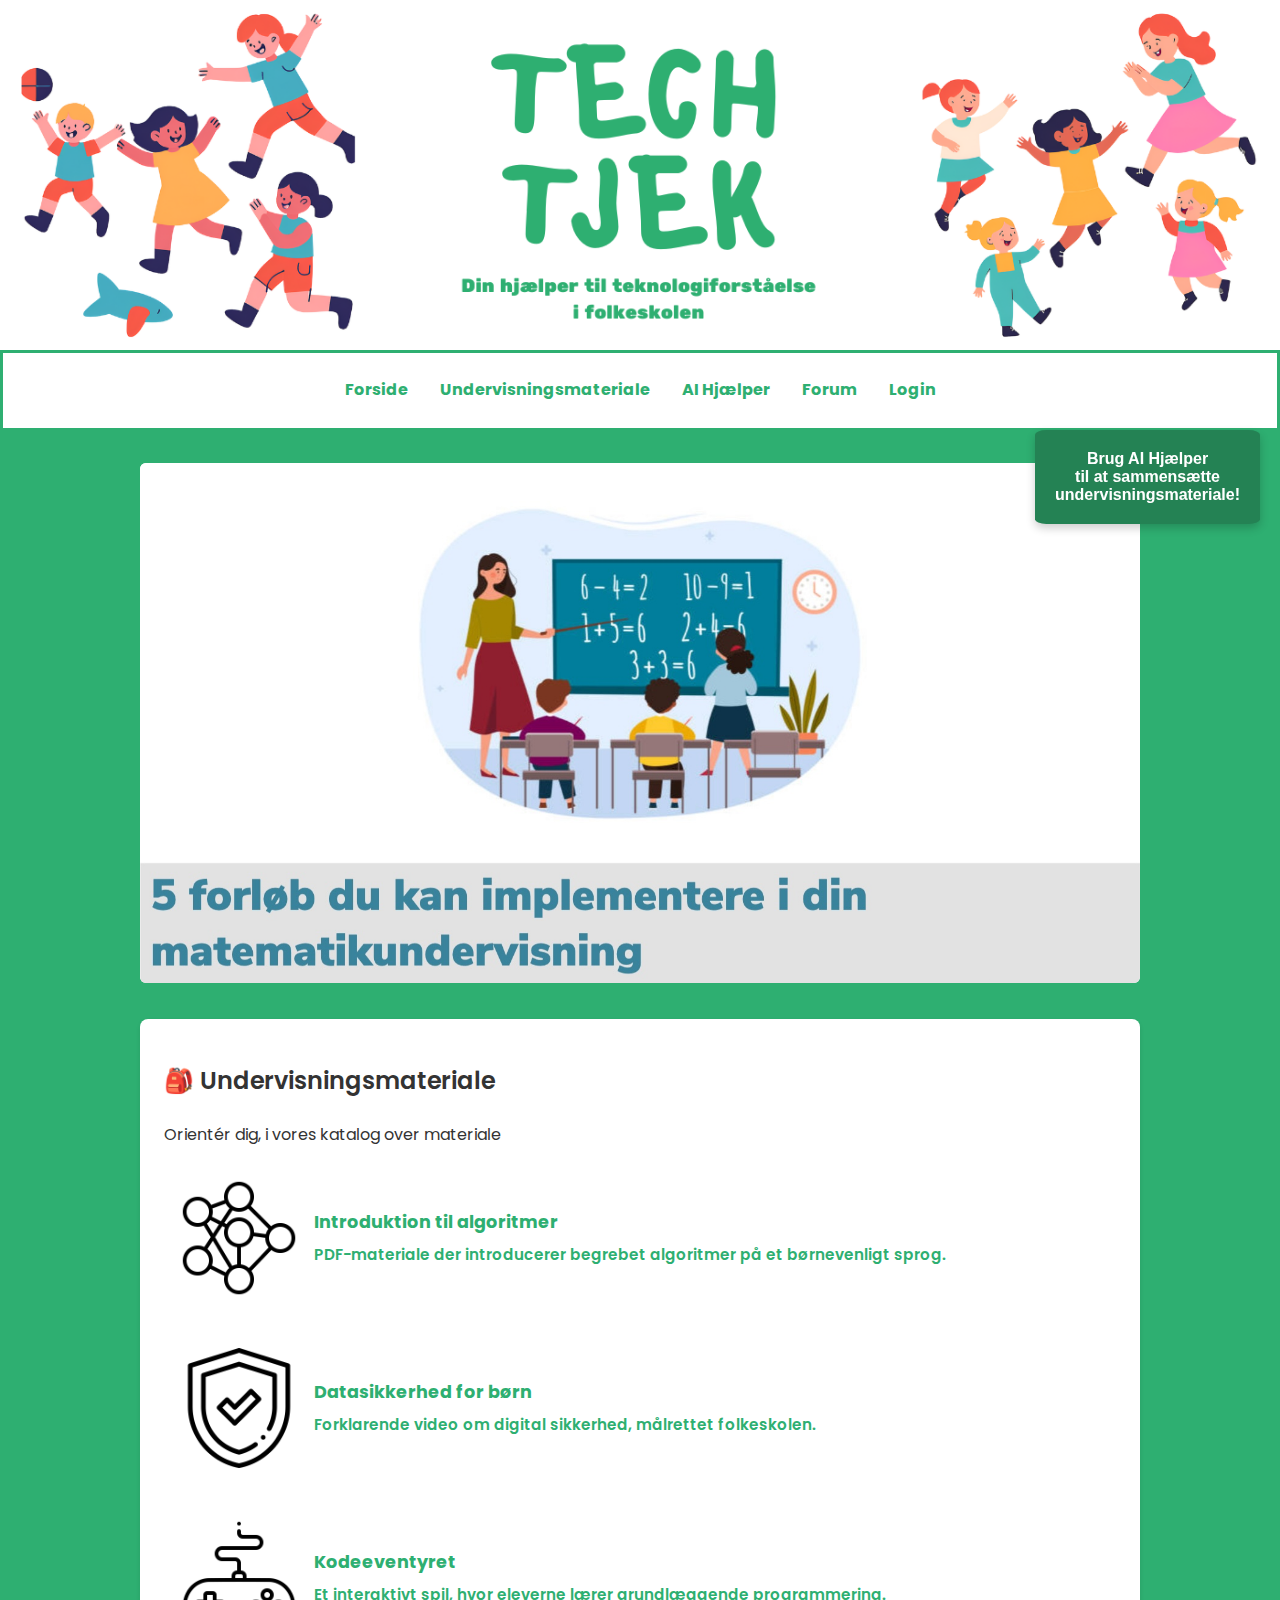
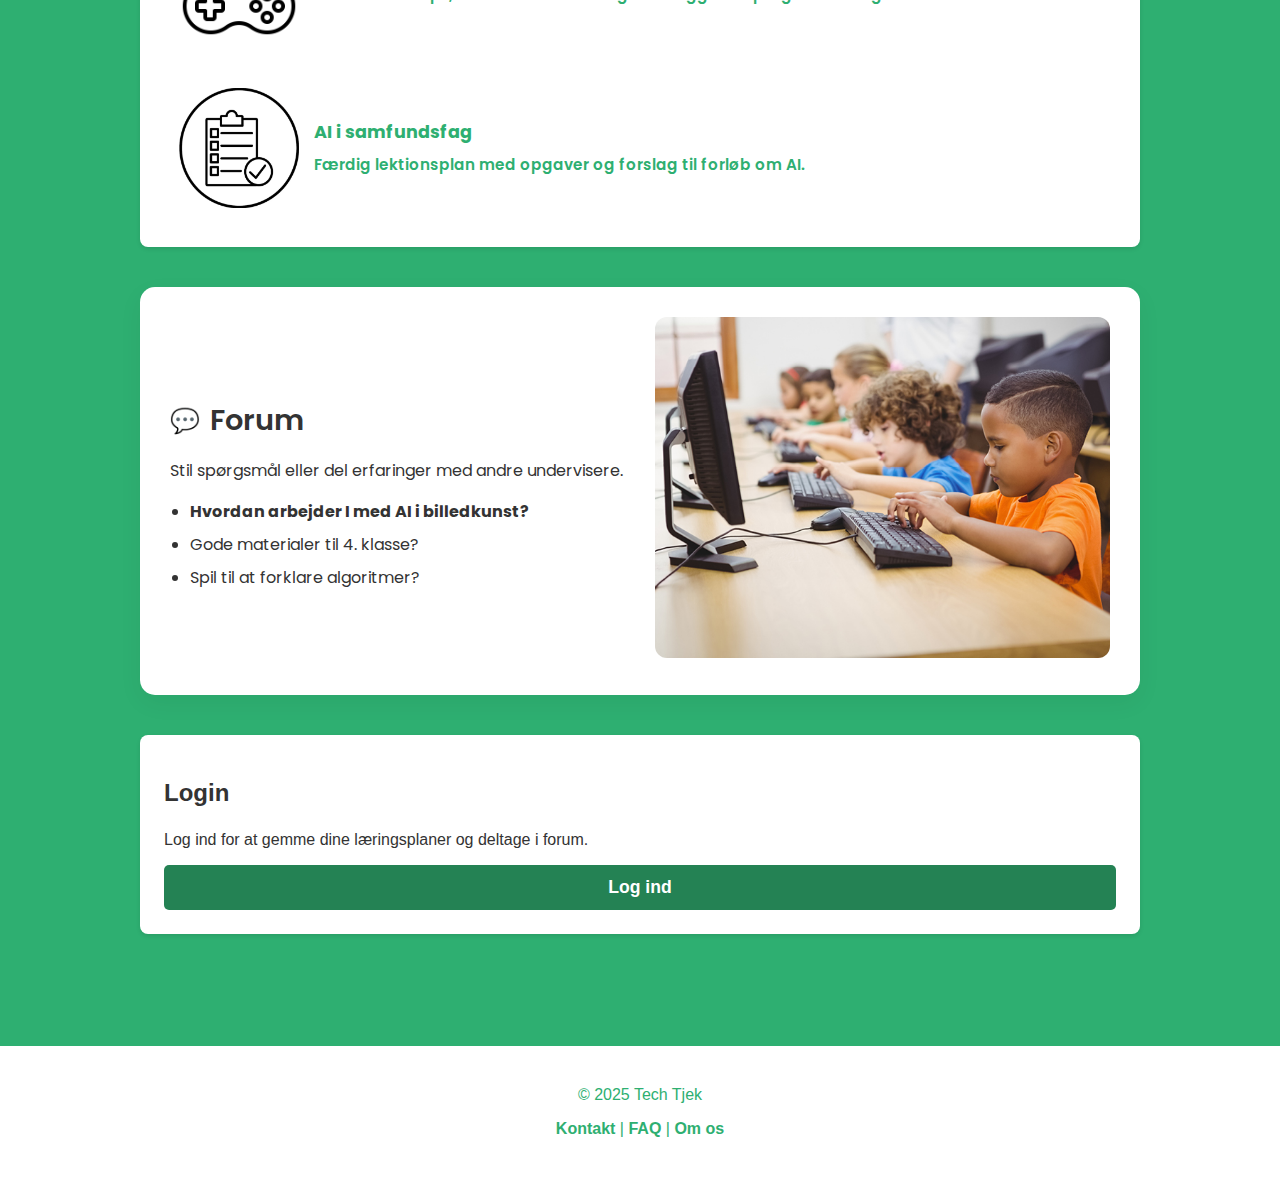
<file: DIGIDESIGN/index.html>
<!DOCTYPE html>
<html lang="da">
<head>
  <meta charset="UTF-8" />
  <meta name="viewport" content="width=device-width, initial-scale=1.0" />
  <title>Tech Tjek - Teknologiforståelse i Folkeskolen</title>
  <link rel="stylesheet" href="style.css">

 <!-- AOS stylesheet -->
<link href="https://cdn.jsdelivr.net/npm/aos@2.3.4/dist/aos.css" rel="stylesheet" />
<link href="https://fonts.googleapis.com/css2?family=Poppins:wght@400;600&display=swap" rel="stylesheet">


</head>
<body>
  <header>
    <h1>Tech Tjek</h1>
    <p>Din hjælper til teknologiforståelse i folkeskolen</p>
  </header>
  <nav>
     <a href="index.html">Forside</a>
    <a href="Materiale.html">Undervisningsmateriale</a>
    <a href="AiHjaelper.html">AI Hjælper</a>
    <a href="Forum.html">Forum</a>
    <a href="login.html">Login</a>
   

  </nav>
  <main>
    <div class="slider-container">
      <div class="slider-wrapper" id="slider-wrapper">
        <div class="slide active">
          <a href="Forum.html" target="_blank"></a>
          <img src="billeder/Bazaart2.jpeg" alt="Billede 1">
        </a>
        </div>
        <div class="slide">
          <a href="Forum.html" target="_blank">
          <img src="billeder/Bazaart.jpeg" alt="Billede 2">
          </a>
        </div>
        <div class="slide">
          <img src="billeder/Bazaart3.jpeg" alt="Billede 3">
        </div>
      </div>
      <!-- Navigation prikker -->
      <div class="slider-dots" id="slider-dots"></div>
    </div>
    
<!-- Fly-in Animation Box -->
<div class="clickable-flyin fly-in" onclick="window.location.href='AiHjaelper.html'">
  Brug AI Hjælper 
  <br>til at sammensætte
  <br> undervisningsmateriale!
</div>

<!-- Fly-in Animation Script -->
<style>
  /* CSS for the fly-in animation */
  .fly-in {
      animation: flyIn 1s ease-out forwards;
  }

  @keyframes flyIn {
      from {
          transform: translateX(100%); /* Start udenfor skærmen til højre */
          opacity: 0;
      }
      to {
          transform: translateX(0); /* Stop ved højre side af skærmen */
          opacity: 1;
      }
  }

  /* Styling for the clickable box */
  .clickable-flyin {
      position: fixed; /* Fixet på siden, så den bliver i højre side */right: 20px; /* Placering til højre */
      padding: 20px;
      background-color: #248254;
      color: rgb(255, 255, 255);
      border-radius: 5%; /* Rund boks */
      font-weight: bold;
      cursor: pointer;
      top: 430px;
      text-align: center;
      box-shadow: 0 4px 10px rgba(0, 0, 0, 0.2); /* Let skygge */
    ;
  }
  .clickable-flyin:hover {
      background-color: rgb(112, 224, 140);
      cursor: pointer;
      box-shadow: 0 4px 10px rgba(0, 0, 0, 0.2);

  }
</style>
<br>
<br>
</style>
<section class="material-section">
  <h2>🎒 Undervisningsmateriale</h2>
  <p>Orientér dig, i vores katalog over materiale</p>

  <div class="material-grid">

    <button class="material-card">
      <img src="billeder/AL.png" alt="Algoritmer illustration">
      <div class="material-info">
        <h3>Introduktion til algoritmer</h3>
        <p>PDF-materiale der introducerer begrebet algoritmer på et børnevenligt sprog.</p>
      </div>
    </button>

    <button class="material-card">
      <img src="billeder/SH.png" alt="Datasikkerhed illustration">
      <div class="material-info">
        <h3>Datasikkerhed for børn</h3>
        <p>Forklarende video om digital sikkerhed, målrettet folkeskolen.</p>
      </div>
    </button>

    <button class="material-card">
      <img src="billeder/JS.png" alt="Spil illustration">
      <div class="material-info">
        <h3>Kodeeventyret</h3>
        <p>Et interaktivt spil, hvor eleverne lærer grundlæggende programmering.</p>
      </div>
    </button>

    <button class="material-card">
      <img src="billeder/LP.png" alt="Lektionsplan illustration">
      <div class="material-info">
        <h3>AI i samfundsfag</h3>
        <p>Færdig lektionsplan med opgaver og forslag til forløb om AI.</p>
      </div>
    </button>

  </div>
</section>


   

<section class="forum-section">
  <div class="forum-content">
    <div class="forum-text">
      <h2>Forum</h2>
      <p>Stil spørgsmål eller del erfaringer med andre undervisere.</p>
      <ul>
        <li><strong>Hvordan arbejder I med AI i billedkunst?</strong></li>
        <li>Gode materialer til 4. klasse?</li>
        <li>Spil til at forklare algoritmer?</li>
      </ul>
    </div>
    <div class="forum-image">
      <img src="billeder/Nforside.jpg" alt="Børn arbejder på computer">
    </div>
  </div>
</section>



    <section id="login">
      <h2>Login</h2>
      <p>Log ind for at gemme dine læringsplaner og deltage i forum.</p>
      <a href="Login.html"><button class="button">Log ind</button></a>
    </section>
  </main>

  <footer>
    <p>&copy; 2025 Tech Tjek</p>
    <p>
      <a href="Kontakt.html">Kontakt</a> |
      <a href="Faq.html">FAQ</a> |
      <a href="OmOs.html">Om os</a>
    </p>
  </footer>
  <!-- AOS script -->
<script src="https://cdn.jsdelivr.net/npm/aos@2.3.4/dist/aos.js"></script>
<script>
  AOS.init();
</script>
<script>
  let slideIndex = 0;
const slides = document.querySelectorAll(".slide");
const dotsContainer = document.getElementById("slider-dots");

// Opret prikker
slides.forEach((_, i) => {
  const dot = document.createElement("button");
  dot.addEventListener("click", () => showSlide(i));
  dotsContainer.appendChild(dot);
});

const dots = dotsContainer.querySelectorAll("button");

function showSlide(index) {
  slideIndex = index;

  slides.forEach((slide, i) => {
    slide.classList.toggle("active", i === index);
  });

  dots.forEach((dot, i) => {
    dot.classList.toggle("active", i === index);
  });
}

// Automatisk skift
function autoSlide() {
  slideIndex = (slideIndex + 1) % slides.length;
  showSlide(slideIndex);
}

showSlide(slideIndex);
setInterval(autoSlide, 5000); // Skift hvert 5. sekund

  </script>
 
  
</body>
</html>
</file>
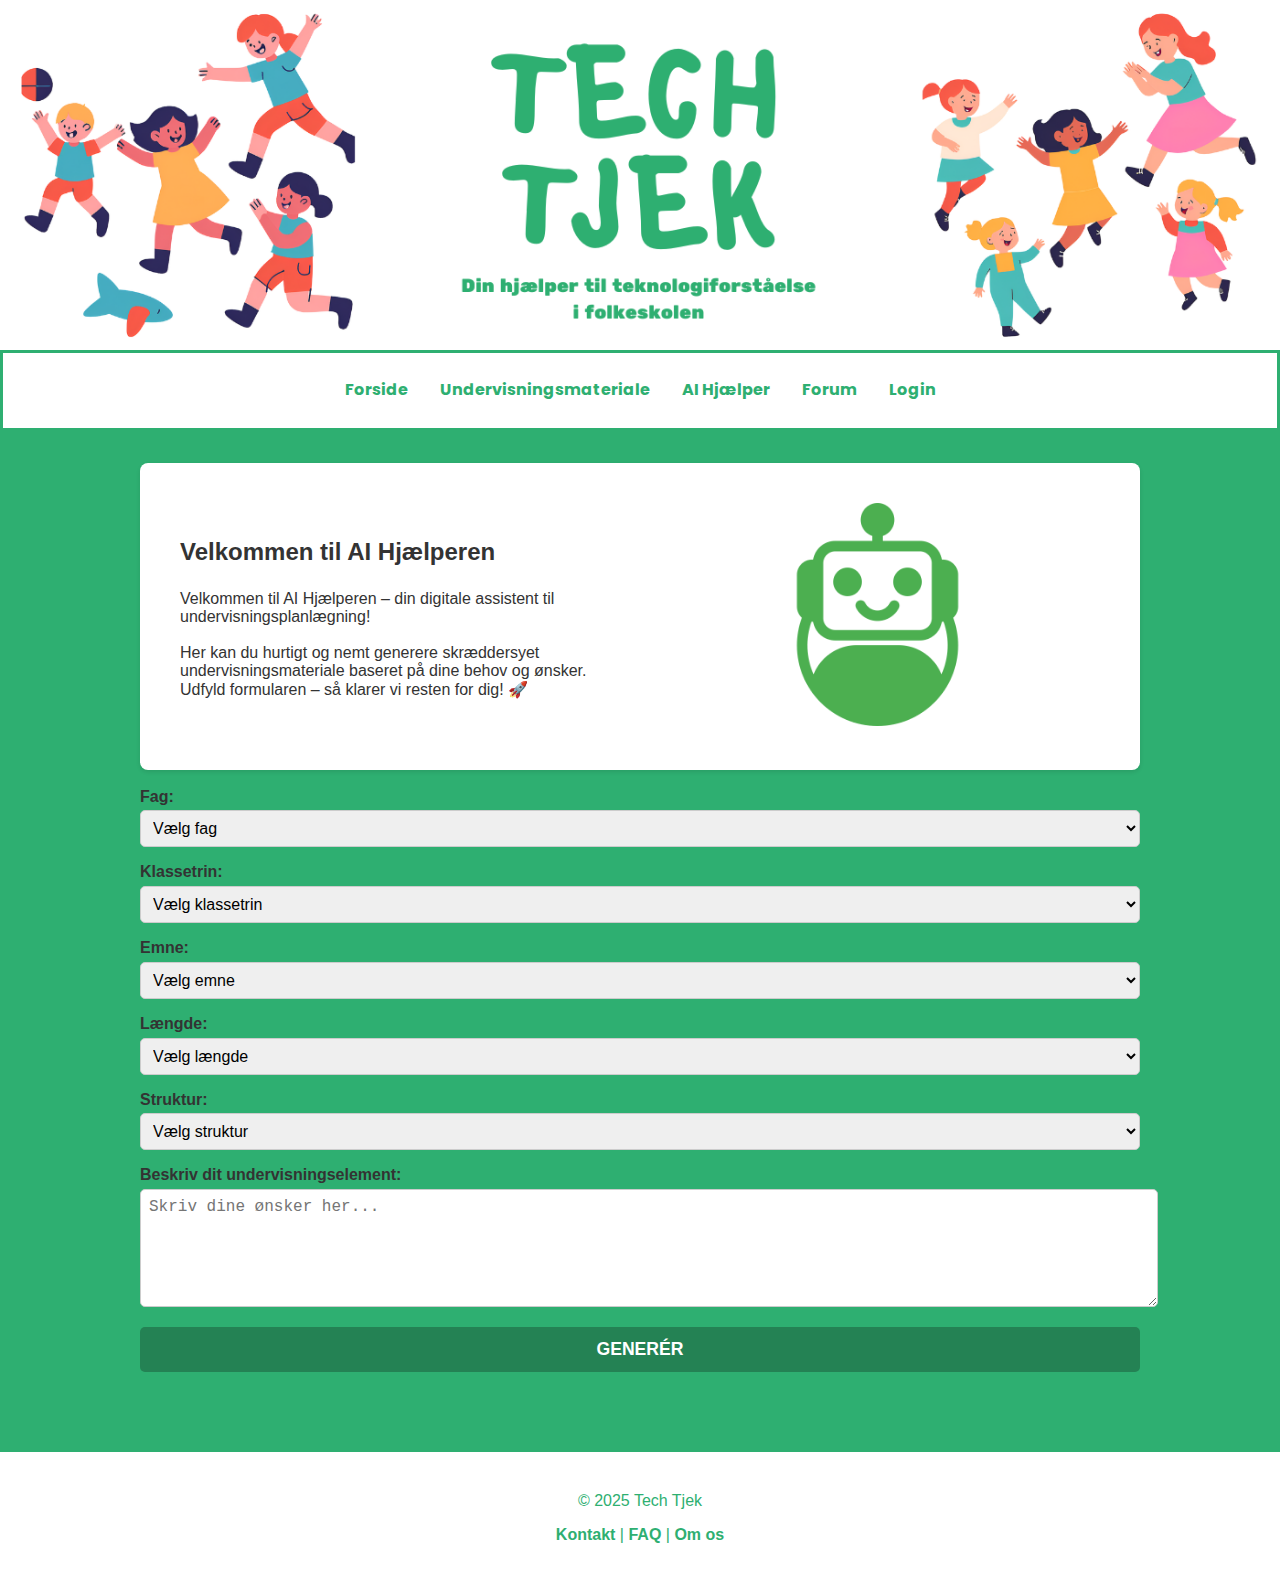
<file: DIGIDESIGN/AiHjaelper.html>
<!DOCTYPE html>
<html lang="da">
<head>
  <meta charset="UTF-8">
  <meta name="viewport" content="width=device-width, initial-scale=1.0">
  <title>AI-Hjælper – Tech-Tjek</title>
  <link rel="stylesheet" href="style.css">
  <style>
    /* Styling for the confirmation pop-up */
    .confirmation-popup {
        display: none; /* Hidden by default */
        position: fixed;
        top: 0;
        left: 0;
        width: 100%;
        height: 100%;
        background-color: rgba(0, 0, 0, 0.5); /* Semi-transparent background */
        justify-content: center;
        align-items: center;
        z-index: 9999;
    }

    .popup-content {
        background-color: white;
        padding: 2rem;
        border-radius: 10px;
        text-align: center;
        max-width: 400px;
        width: 90%;
        box-shadow: 0 4px 8px rgba(0, 0, 0, 0.2);
    }

    .popup-content h2 {
        font-size: 1.5rem;
        color: #333;
    }

    .popup-content p {
        font-size: 1rem;
        color: #666;
    }

    .popup-content button {
        background-color: #509d2a;
        color: white;
        padding: 1rem 2rem;
        border: none;
        border-radius: 8px;
        cursor: pointer;
        font-size: 1rem;
        margin-top: 1rem;
    }

    .popup-content button:hover {
        background-color: #407a1f;
    }
</style>
  
</head>
<body>

<header>
  <h1>Tech Tjek</h1>
  <p>Din hjælper til teknologiforståelse i folkeskolen</p>
</header>
<nav>
  <a href="index.html">Forside</a>
 <a href="Materiale.html">Undervisningsmateriale</a>
 <a href="AiHjaelper.html">AI Hjælper</a>
 <a href="Forum.html">Forum</a>
 <a href="login.html">Login</a>


</nav> 
<main>

</section>

  <section class="helper-section">
    <div class="helper-text">
      <h2>Velkommen til AI Hjælperen</h2>
      <p>
        Velkommen til AI Hjælperen – din digitale assistent til undervisningsplanlægning! <br><br>
Her kan du hurtigt og nemt generere skræddersyet undervisningsmateriale baseret på dine behov og ønsker. Udfyld formularen – så klarer vi resten for dig! 🚀
      </p>
      
    </div>
  
    <div class="helper-img">
      <img src="billeder/Robo.png" alt="AI hjælper illustration" />
    </div>
  </section>
  <br>
  <div class="form-container">
    <form id="generate-form">
        <div class="form-group">
            <label for="fag">Fag:</label>
            <select id="fag" required>
                <option value="">Vælg fag</option>
                <option>Dansk</option>
                <option>Matematik</option>
                <option>Samfundsfag</option>
                <option>Billedkunst</option>
                <option>Engelsk</option>
                <option>Biologi</option>
                <option>Historie</option>
            </select>
        </div>
        <div class="form-group">
            <label for="klassetrin">Klassetrin:</label>
            <select id="klassetrin" required>
                <option value="">Vælg klassetrin</option>
                <option>4. klasse</option>
                <option>5. klasse</option>
                <option>6. klasse</option>
                <option>7. klasse</option>
                <option>8. klasse</option>
                <option>9. klasse</option>
            </select>
        </div>
        <div class="form-group">
            <label for="emne">Emne:</label>
            <select id="emne" required>
                <option value="">Vælg emne</option>
                <option>Sociale medier</option>
                <option>Netværk</option>
                <option>AI og etik</option>
                <option>Big Data</option>
                <option>Cyberkriminalitet</option>
                <option>Filterbobler og ekkokamre</option>
            </select>
        </div>
        <div class="form-group">
            <label for="laengde">Længde:</label>
            <select id="laengde" required>
                <option value="">Vælg længde</option>
                <option>1 uge</option>
                <option>2 uger</option>
                <option>3 uger</option>
                <option>4 uger</option>
            </select>
        </div>
        <div class="form-group">
            <label for="struktur">Struktur:</label>
            <select id="struktur" required>
                <option value="">Vælg struktur</option>
                <option>Projektforløb</option>
                <option>Workshop</option>
                <option>Temadag</option>
            </select>
        </div>
        <div class="form-group">
            <label for="beskrivelse">Beskriv dit undervisningselement:</label>
            <textarea id="beskrivelse" placeholder="Skriv dine ønsker her..." required></textarea>
        </div>
        <button type="button" class="button" onclick="showConfirmation()">GENERÉR</button>
    </form>
</div>

<!-- Pop-up confirmation message -->
<div id="confirmation-popup" class="confirmation-popup">
    <div class="popup-content">
        <h2>Bekræftelse</h2>
        <p>Materialet er blevet sendt til den e-mail, der er tilknyttet din konto.</p>
        <button onclick="closePopup()">OK</button>
    </div>
</div>

<script>
  // Function to show the confirmation popup
  function showConfirmation() {
      document.getElementById('confirmation-popup').style.display = 'flex';
  }

  // Function to close the confirmation popup
  function closePopup() {
      document.getElementById('confirmation-popup').style.display = 'none';
  }
</script>
  </div>
</main>

<footer>
  <p>&copy; 2025 Tech Tjek</p>
  <p>
    <a href="/Kontakt.html">Kontakt</a> |
    <a href="/Faq.html">FAQ</a> |
    <a href="/OmOs.html">Om os</a>
  </p>
</footer>

</body>
</html>
</file>
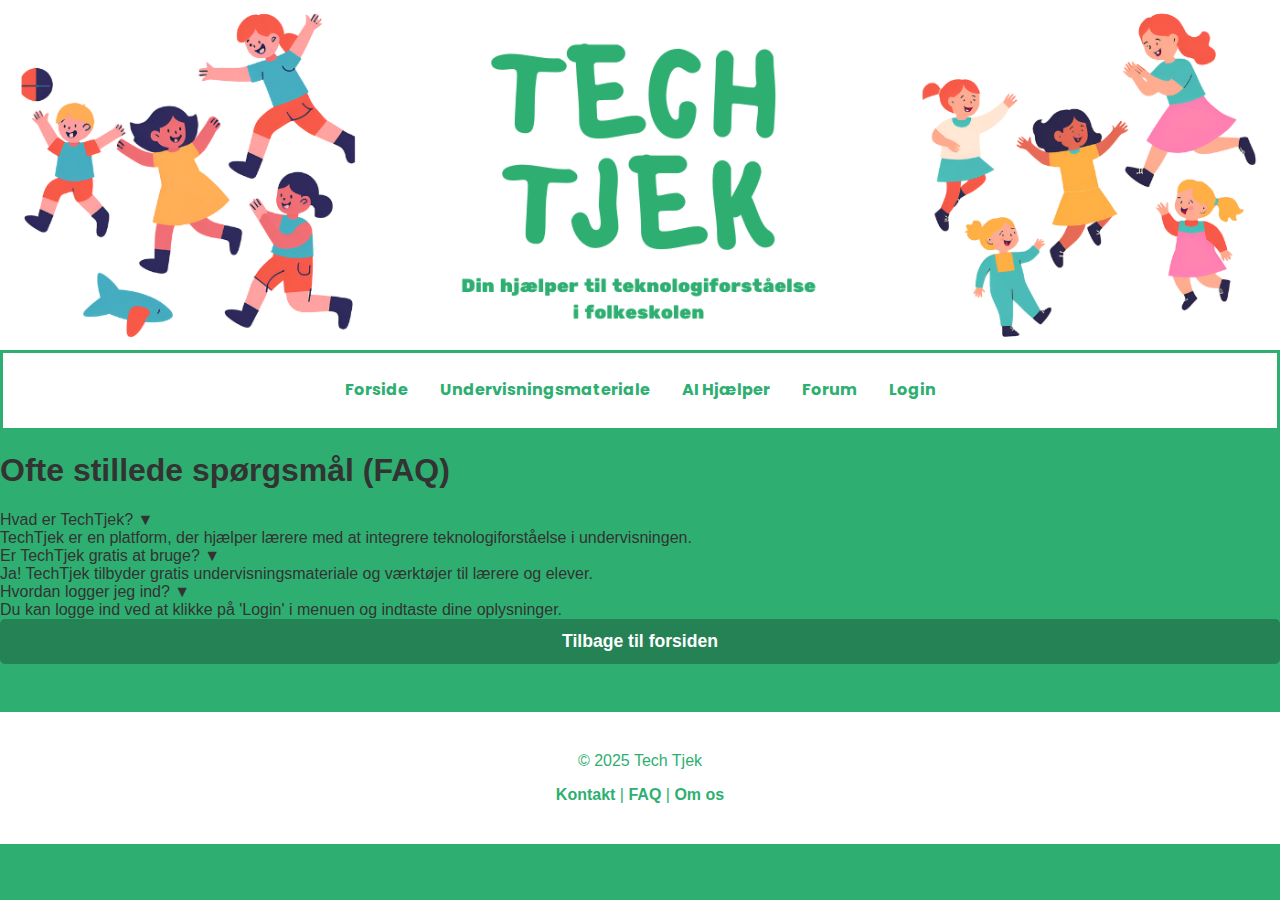
<file: DIGIDESIGN/Faq.html>
<!DOCTYPE html>
<html lang="da">
<head>
  <meta charset="UTF-8" />
  <meta name="viewport" content="width=device-width, initial-scale=1.0" />
  <title>FAQ - Tech Tjek</title>
  <link rel="stylesheet" href="style.css">
  
</head>
<header>
    <h1>Tech Tjek</h1>
    <p>Din hjælper til teknologiforståelse i folkeskolen</p>
  </header>
<nav>
    <a href="index.html">Forside</a>
   <a href="Materiale.html">Undervisningsmateriale</a>
   <a href="AiHjaelper.html">AI Hjælper</a>
   <a href="Forum.html">Forum</a>
   <a href="Login.html">Login</a>
  

 </nav>
<body>
  <div class="faq-container">
    <h1>Ofte stillede spørgsmål (FAQ)</h1>
    
    <div class="faq-item">
      <div class="faq-question" onclick="toggleAnswer(this)">Hvad er TechTjek? &#x25BC;</div>
      <div class="faq-answer">TechTjek er en platform, der hjælper lærere med at integrere teknologiforståelse i undervisningen.</div>
    </div>

    <div class="faq-item">
      <div class="faq-question" onclick="toggleAnswer(this)">Er TechTjek gratis at bruge? &#x25BC;</div>
      <div class="faq-answer">Ja! TechTjek tilbyder gratis undervisningsmateriale og værktøjer til lærere og elever.</div>
    </div>

    <div class="faq-item">
      <div class="faq-question" onclick="toggleAnswer(this)">Hvordan logger jeg ind? &#x25BC;</div>
      <div class="faq-answer">Du kan logge ind ved at klikke på 'Login' i menuen og indtaste dine oplysninger.</div>
    </div>
    
    <button class="button" onclick="window.location.href='index.html'">Tilbage til forsiden</button>
  </div>

  <script>
    function toggleAnswer(element) {
      const answer = element.nextElementSibling;
      const isVisible = answer.style.display === "block";
      document.querySelectorAll(".faq-answer").forEach(a => a.style.display = "none");
      document.querySelectorAll(".faq-question").forEach(q => q.innerHTML = q.innerHTML.replace("▲", "▼"));
      
      if (!isVisible) {
        answer.style.display = "block";
        element.innerHTML = element.innerHTML.replace("▼", "▲");
      }
    }
  </script>
</body>
<footer>
    <p>&copy; 2025 Tech Tjek</p>
    <p>
      <a href="Kontakt.html">Kontakt</a> |
      <a href="Faq.html">FAQ</a> |
      <a href="OmOs.html">Om os</a>
    </p>
  </footer>
</html>
</file>
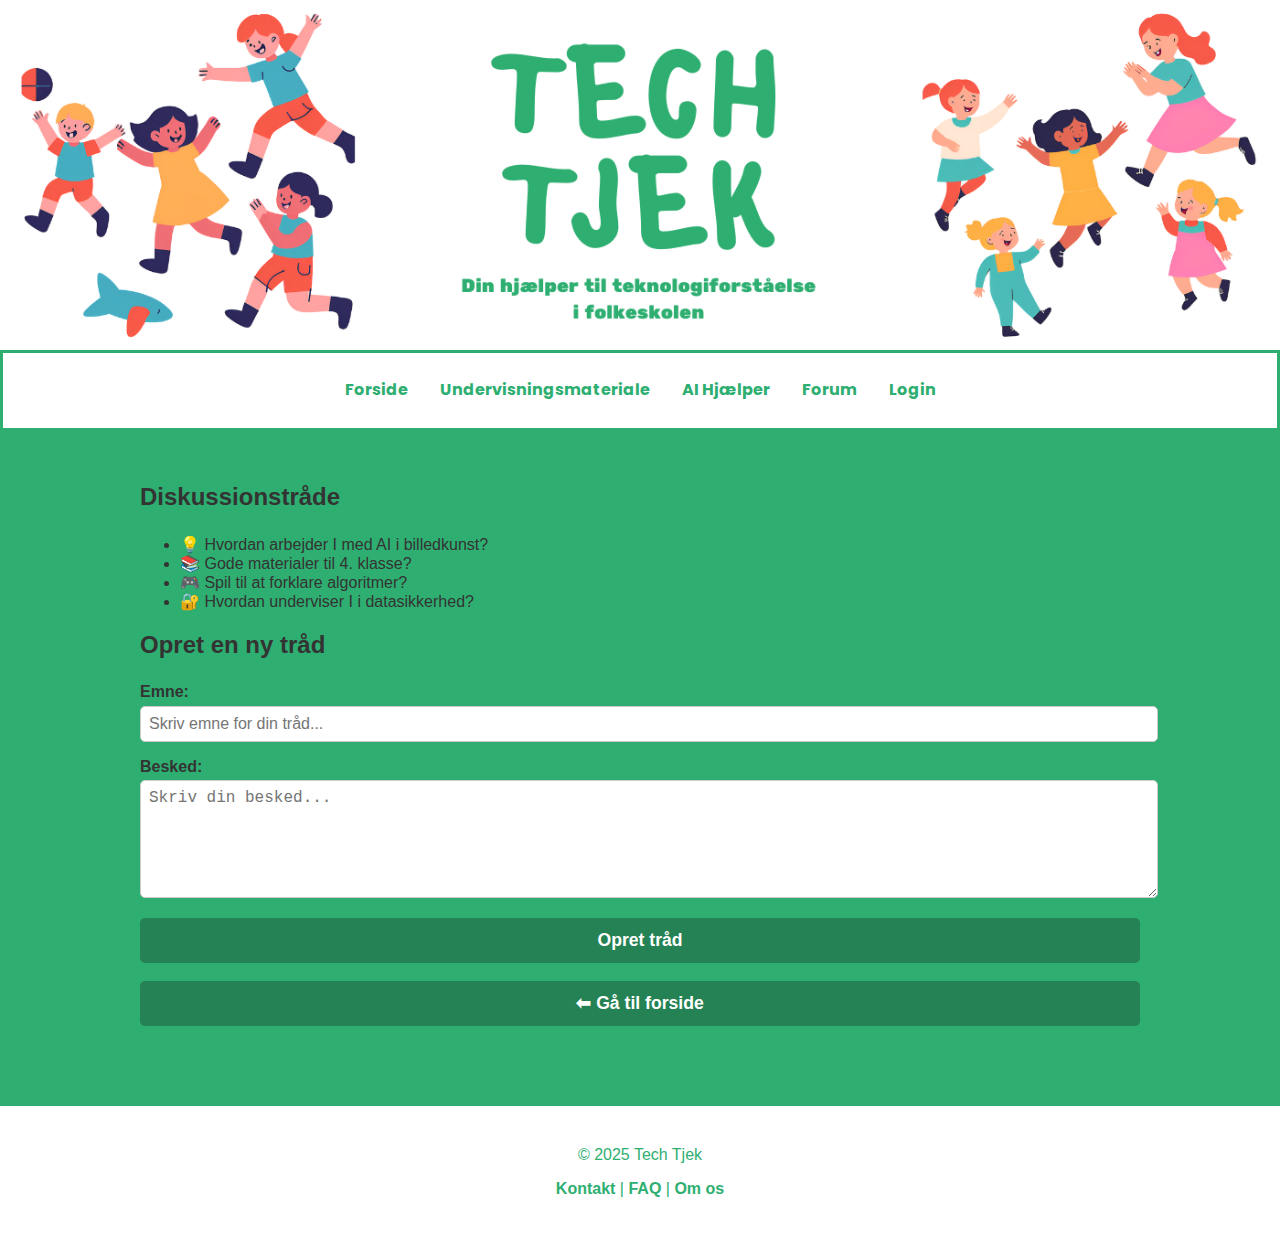
<file: DIGIDESIGN/Forum.html>
<!DOCTYPE html>
<html lang="da">
<head>
  <meta charset="UTF-8" />
  <meta name="viewport" content="width=device-width, initial-scale=1.0"/>
  <title>Forum - Tech Tjek</title>
  <link rel="stylesheet" href="style.css">
    
</head>
<body>

  <header>
    <h1>Tech Tjek Forum</h1>
    <p>Del erfaringer og stil spørgsmål</p>
  </header>

  <nav>
    <a href="index.html">Forside</a>
   <a href="Materiale.html">Undervisningsmateriale</a>
   <a href="AiHjaelper.html">AI Hjælper</a>
   <a href="Forum.html">Forum</a>
   <a href="login.html">Login</a>
  

 </nav>
  <main>
    <h2>Diskussionstråde</h2>
    <ul class="thread-list">
      <li>💡 Hvordan arbejder I med AI i billedkunst?</li>
      <li>📚 Gode materialer til 4. klasse?</li>
      <li>🎮 Spil til at forklare algoritmer?</li>
      <li>🔐 Hvordan underviser I i datasikkerhed?</li>
    </ul>

    <h2>Opret en ny tråd</h2>
    <form id="forum-form">
      <div class="form-group">
        <label for="thread-title">Emne:</label>
        <input type="text" id="thread-title" placeholder="Skriv emne for din tråd..." required />
      </div>
      <div class="form-group">
        <label for="thread-content">Besked:</label>
        <textarea id="thread-content" rows="4" placeholder="Skriv din besked..." required></textarea>
      </div>
      <button type="submit" class="button">Opret tråd</button>
    </form>
    <br>
    <button class="button back-button" onclick="goBack()">⬅ Gå til forside</button>
  </main>

  <script>
    function goBack() {
      window.location.href = "index.html"; // Sender brugeren tilbage til hovedsiden
    }

    document.getElementById("forum-form").addEventListener("submit", function(event) {
      event.preventDefault();
      const title = document.getElementById("thread-title").value;
      const content = document.getElementById("thread-content").value;

      if (title && content) {
        alert("Din tråd er oprettet: " + title);
        document.getElementById("thread-title").value = "";
        document.getElementById("thread-content").value = "";
      }
    });
  </script>

</body>
<footer>
    <p>&copy; 2025 Tech Tjek</p>
    <p>
      <a href="Kontakt.html">Kontakt</a> |
      <a href="Faq.html">FAQ</a> |
      <a href="OmOs.html">Om os</a>
    </p>
  </footer>
</html>
</file>
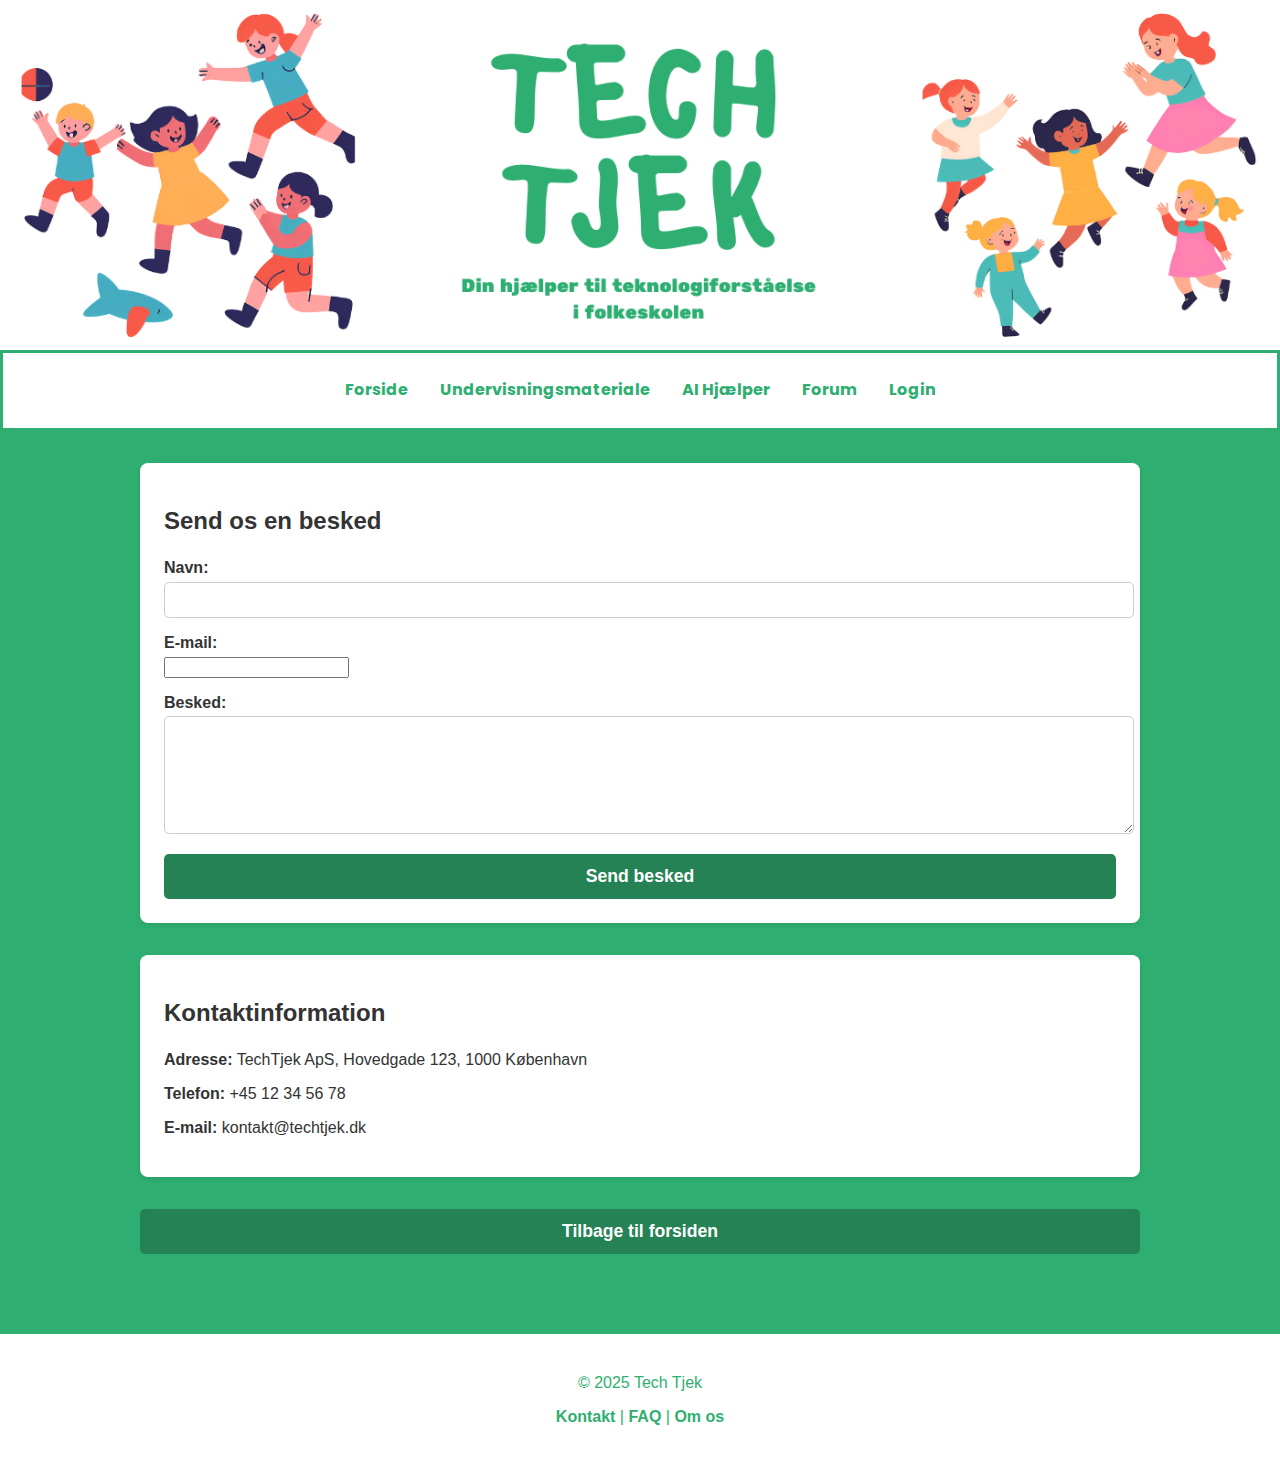
<file: DIGIDESIGN/Kontakt.html>
<!DOCTYPE html>
<html lang="da">
<head>
  <meta charset="UTF-8" />
  <meta name="viewport" content="width=device-width, initial-scale=1.0" />
  <title>Kontakt - Tech Tjek</title>
  <link rel="stylesheet" href="style.css">

</head>
<body>
  <header>
    <h1>Kontakt os</h1>
  </header>

  <nav>
    <a href="index.html">Forside</a>
   <a href="Materiale.html">Undervisningsmateriale</a>
   <a href="AiHjaelper.html">AI Hjælper</a>
   <a href="Forum.html">Forum</a>
   <a href="login.html">Login</a>
  

 </nav> 

  <main>
    <section>
      <h2>Send os en besked</h2>
      <form>
        <div class="form-group">
          <label for="name">Navn:</label>
          <input type="text" id="name" required />
        </div>
        <div class="form-group">
          <label for="email">E-mail:</label>
          <input type="email" id="email" required />
        </div>
        <div class="form-group">
          <label for="message">Besked:</label>
          <textarea id="message" required></textarea>
        </div>
        <button type="submit" class="button">Send besked</button>
      </form>
    </section>

    <section>
      <h2>Kontaktinformation</h2>
      <p><strong>Adresse:</strong> TechTjek ApS, Hovedgade 123, 1000 København</p>
      <p><strong>Telefon:</strong> +45 12 34 56 78</p>
      <p><strong>E-mail:</strong> kontakt@techtjek.dk</p>
    </section>

    <button class="button" onclick="window.location.href='DigiDes.html'">Tilbage til forsiden</button>
  </main>

</body>
<footer>
  <p>&copy; 2025 Tech Tjek</p>
  <p>
    <a href="Kontakt.html">Kontakt</a> |
    <a href="Faq.html">FAQ</a> |
    <a href="OmOs.html">Om os</a>
  </p>
</footer>
</html>
</file>
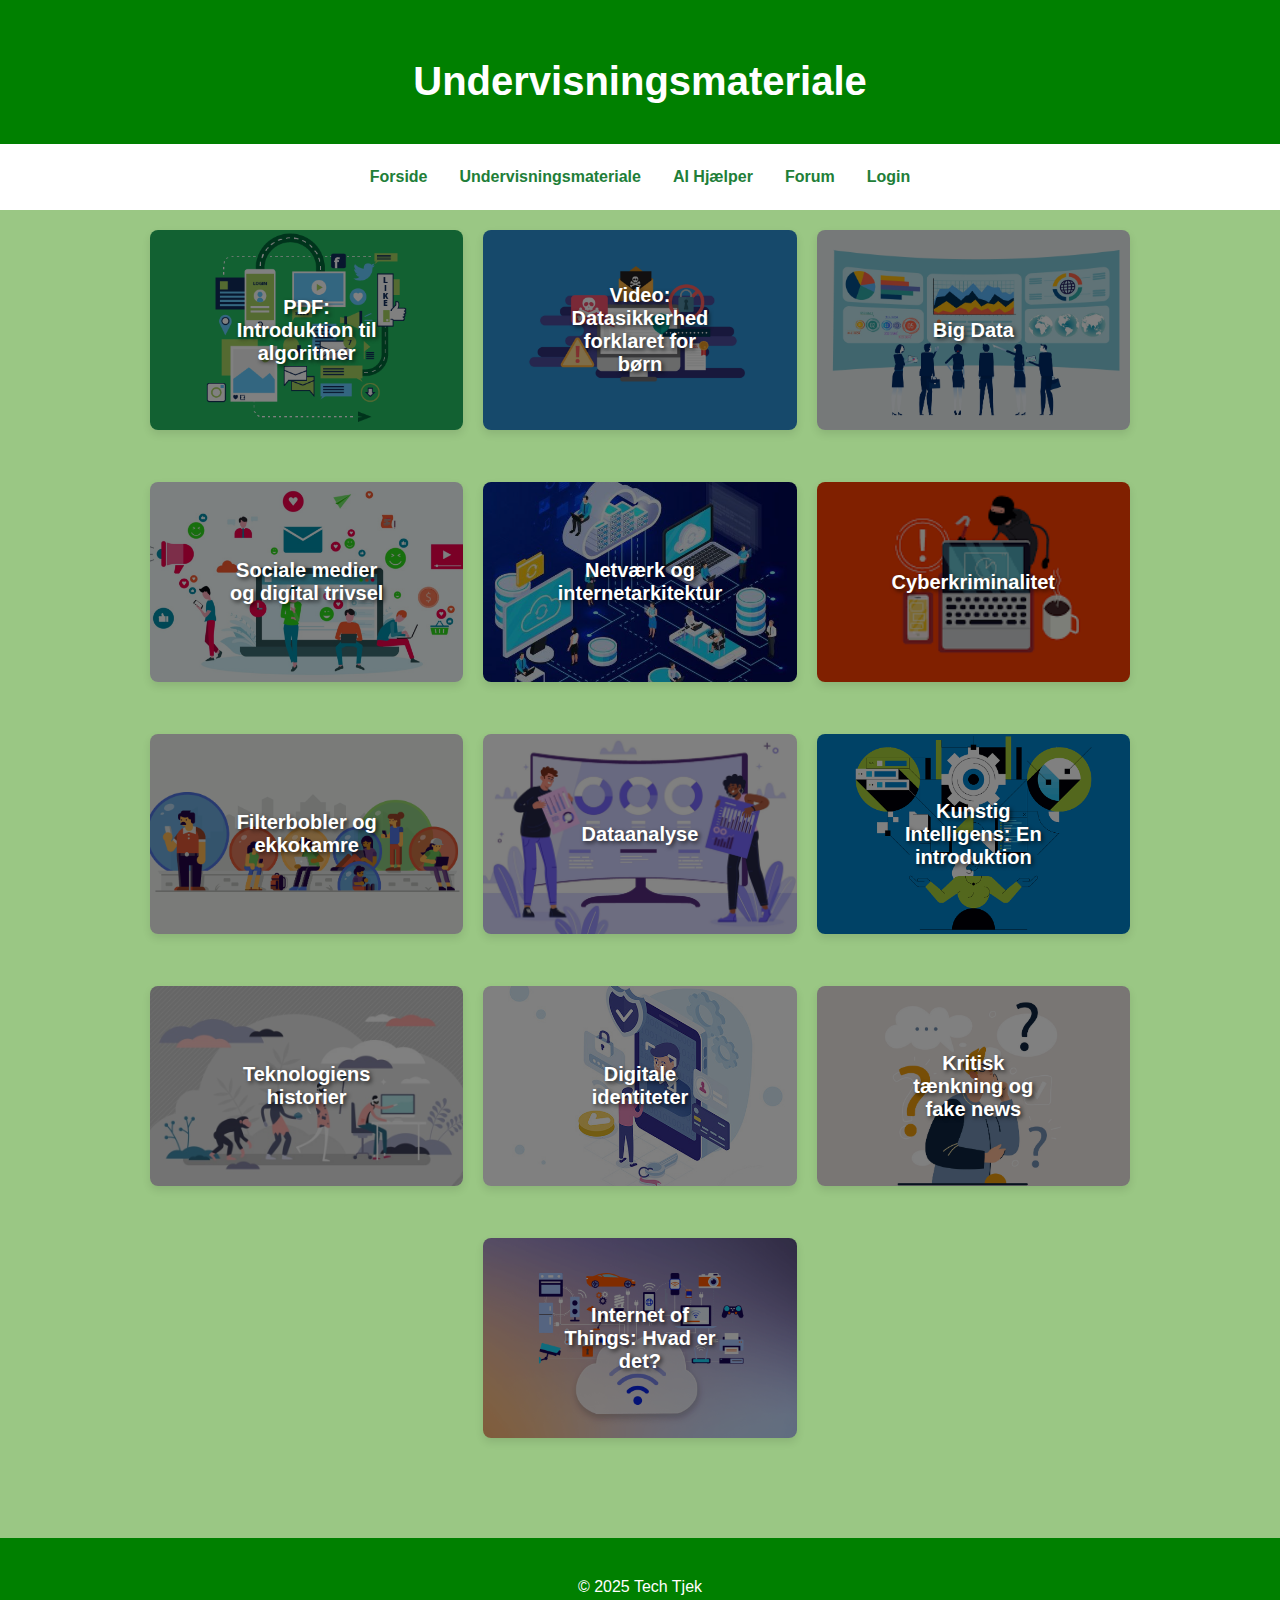
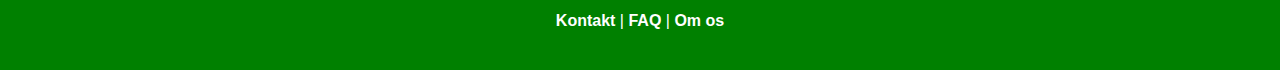
<file: DIGIDESIGN/Materiale.html>
<!DOCTYPE html>
<html lang="da">
<head>
  <meta charset="UTF-8" />
  <meta name="viewport" content="width=device-width, initial-scale=1.0"/>
  <title>Undervisningsmateriale - Tech Tjek</title>
  <style>
    body {
      font-family: 'Segoe UI', Tahoma, Geneva, Verdana, sans-serif;
      margin: 0;
      padding: 0;
      background-color: #509d2a93;
      color: #333;
  }
  header {
      background-color: green;
      color: white;
      padding: 2rem 1rem;
      text-align: center;
  }
  header h1 {
      font-size: 2.5rem;
      margin-bottom: 0.5rem;
  }
  main {
display: flex;
flex-wrap: wrap;
justify-content: center; /* Centers the rows */
gap: 20px;
padding: 20px;
max-width: 1000px; /* Optional: prevents the layout from stretching too far */
margin: 0 auto; /* Center the main content horizontally */
}

.material-box {
flex: 0 0 calc(33.333% - 20px); /* 3 per row, minus the gap */
box-sizing: border-box;
position: relative;
height: 200px;
border-radius: 8px;
overflow: hidden;
cursor: pointer;
box-shadow: 0 4px 8px rgba(0, 0, 0, 0.1);
transition: transform 0.3s ease;
}
  section {
      margin-bottom: 2rem;
      padding: 1.5rem;
      border-radius: 8px;
  }
  .button {
      background-color: green;
      color: white;
      border: none;
      padding: 0.75rem 1.5rem;
      border-radius: 5px;
      cursor: pointer;
      display: inline-block;
      text-decoration: none;
      font-weight: bold;
  }
  .button:hover {
      background-color: rgb(84, 203, 84);
  }

  .material-box:hover {
    transform: scale(1.05);
  }

  .material-box img {
    width: 100%;
    height: 100%;
    object-fit: cover;
    filter: brightness(50%);
  }

  .material-box .content {
    position: absolute;
    top: 50%;
    left: 50%;
    transform: translate(-50%, -50%);
    color: white;
    text-align: center;
    font-size: 20px;
    font-weight: bold;
    text-shadow: 2px 2px 4px rgba(0, 0, 0, 0.7);
  }

  .material-box a {
    position: absolute;
    top: 0;
    left: 0;
    width: 100%;
    height: 100%;
    display: block;
    text-decoration: none;
  }
  nav {
    background-color: #ffffff;
    padding: 1rem;
    display: flex;
    justify-content: center;
    flex-wrap: wrap;
  }
  nav a {
text-decoration: none;
color: rgb(33, 126, 56);
font-weight: bold;
margin: 0.5rem 1rem;
display: inline-block;
transition: transform 0.3s ease, color 0.3s ease;
}

nav a:hover {
transform: scale(1.15);
color: rgb(67, 192, 99);
}
footer {
      background-color: green;
      color: white;
      text-align: center;
      padding: 1.5rem 1rem;
      margin-top: 3rem;
  }
  footer a {
      color: white;
      text-decoration: none;
      font-weight: bold;
  }
</style>  
</head>
<body>

  <header>
    <h1>Undervisningsmateriale</h1>

  </header>
  <nav>
     <a href="DigiDes.html">Forside</a>
    <a href="Materiale.html">Undervisningsmateriale</a>
    <a href="AiHjaelper.html">AI Hjælper</a>
    <a href="Forum.html">Forum</a>
    <a href="login.html">Login</a>
   

  </nav>  
<main>

  <section class="material-box class-algorithms">
    <a href="algoritmer.pdf" download>
      <img src="billeder/ALGO.png" alt="Algorithms">
      <div class="content">PDF: Introduktion til algoritmer</div>
    </a>
  </section>

  <section class="material-box class-datasikkerhed">
    <a href="https://www.youtube.com/" target="_blank">
      <img src="billeder/DS.png" alt="Data Security">
      <div class="content">Video: Datasikkerhed forklaret for børn</div>
    </a>
  </section>

  <section class="material-box kodeeventyr">
    <a href="courses/BigData.html">
      <img src="billeder/DA.jpeg" alt="Big Data">
      <div class="content">Big Data</div>
    </a>
  </section>

  <section class="material-box class-python">
    <a href="courses/SocialMedia.html" target="_blank">
      <img src="billeder/SM.png" alt="Python Learning">
      <div class="content">Sociale medier og digital trivsel</div>
    </a>
  </section>

  <section class="material-box class-coding-basics">
    <a href="" target="_blank">
      <img src="billeder/NW.jpg" alt="Coding Basics">
      <div class="content">Netværk og internetarkitektur</div>
    </a>
  </section>

  <section class="material-box class-web-development">
    <a href="https://www.freecodecamp.org/" target="_blank">
      <img src="billeder/CC.png" alt="Web Development">
      <div class="content">Cyberkriminalitet</div>
    </a>
  </section>

  <section class="material-box class-math-basics">
    <a href="" target="_blank">
      <img src="billeder/FB.png" alt="Filter bubbles">
      <div class="content">Filterbobler og ekkokamre</div>
    </a>
  </section>

  <section class="material-box class-data-analysis">
    <a href="https://www.coursera.org/courses?query=data%20analysis" target="_blank">
      <img src="billeder/DD.jpg" alt="Data Analysis">
      <div class="content">Dataanalyse</div>
    </a>
  </section>

  <section class="material-box class-artificial-intelligence">
    <a href="https://www.udemy.com/course/ai-for-everyone/" target="_blank">
      <img src="billeder/AI.png" alt="Artificial Intelligence">
      <div class="content">Kunstig Intelligens: En introduktion</div>
    </a>
  </section>

  <section class="material-box class-cloud-computing">
    <a href="https://www.aws.training/learn" target="_blank">
      <img src="billeder/HT.jpg" alt="Cloud Computing">
      <div class="content">Teknologiens historier</div>
    </a>
  </section>

  <section class="material-box class-machine-learning">
    <a href="https://www.coursera.org/learn/machine-learning" target="_blank">
      <img src="billeder/DI.jpg" alt="Machine Learning">
      <div class="content">Digitale identiteter</div>
    </a>
  </section>

  <section class="material-box class-blockchain">
    <a href="https://www.ibm.com/blockchain" target="_blank">
      <img src="billeder/CT.png" alt="Blockchain">
      <div class="content">Kritisk tænkning og fake news</div>
    </a>
  </section>

  <section class="material-box class-internet-of-things">
    <a href="https://www.iottechnology.com/" target="_blank">
      <img src="billeder/IOT.png" alt="Internet of Things">
      <div class="content">Internet of Things: Hvad er det?</div>
    </a>
  </section>

  </main>

  <script>
    function goToHome() {
      window.location.href = "Index.html"; // Sender brugeren tilbage til forsiden
    }
  </script>

</body>
<footer>
    <p>&copy; 2025 Tech Tjek</p>
    <p>
      <a href="Kontakt.html">Kontakt</a> |
      <a href="Faq.html">FAQ</a> |
      <a href="OmOs.html">Om os</a>
    </p>
  </footer>
</html>
</file>
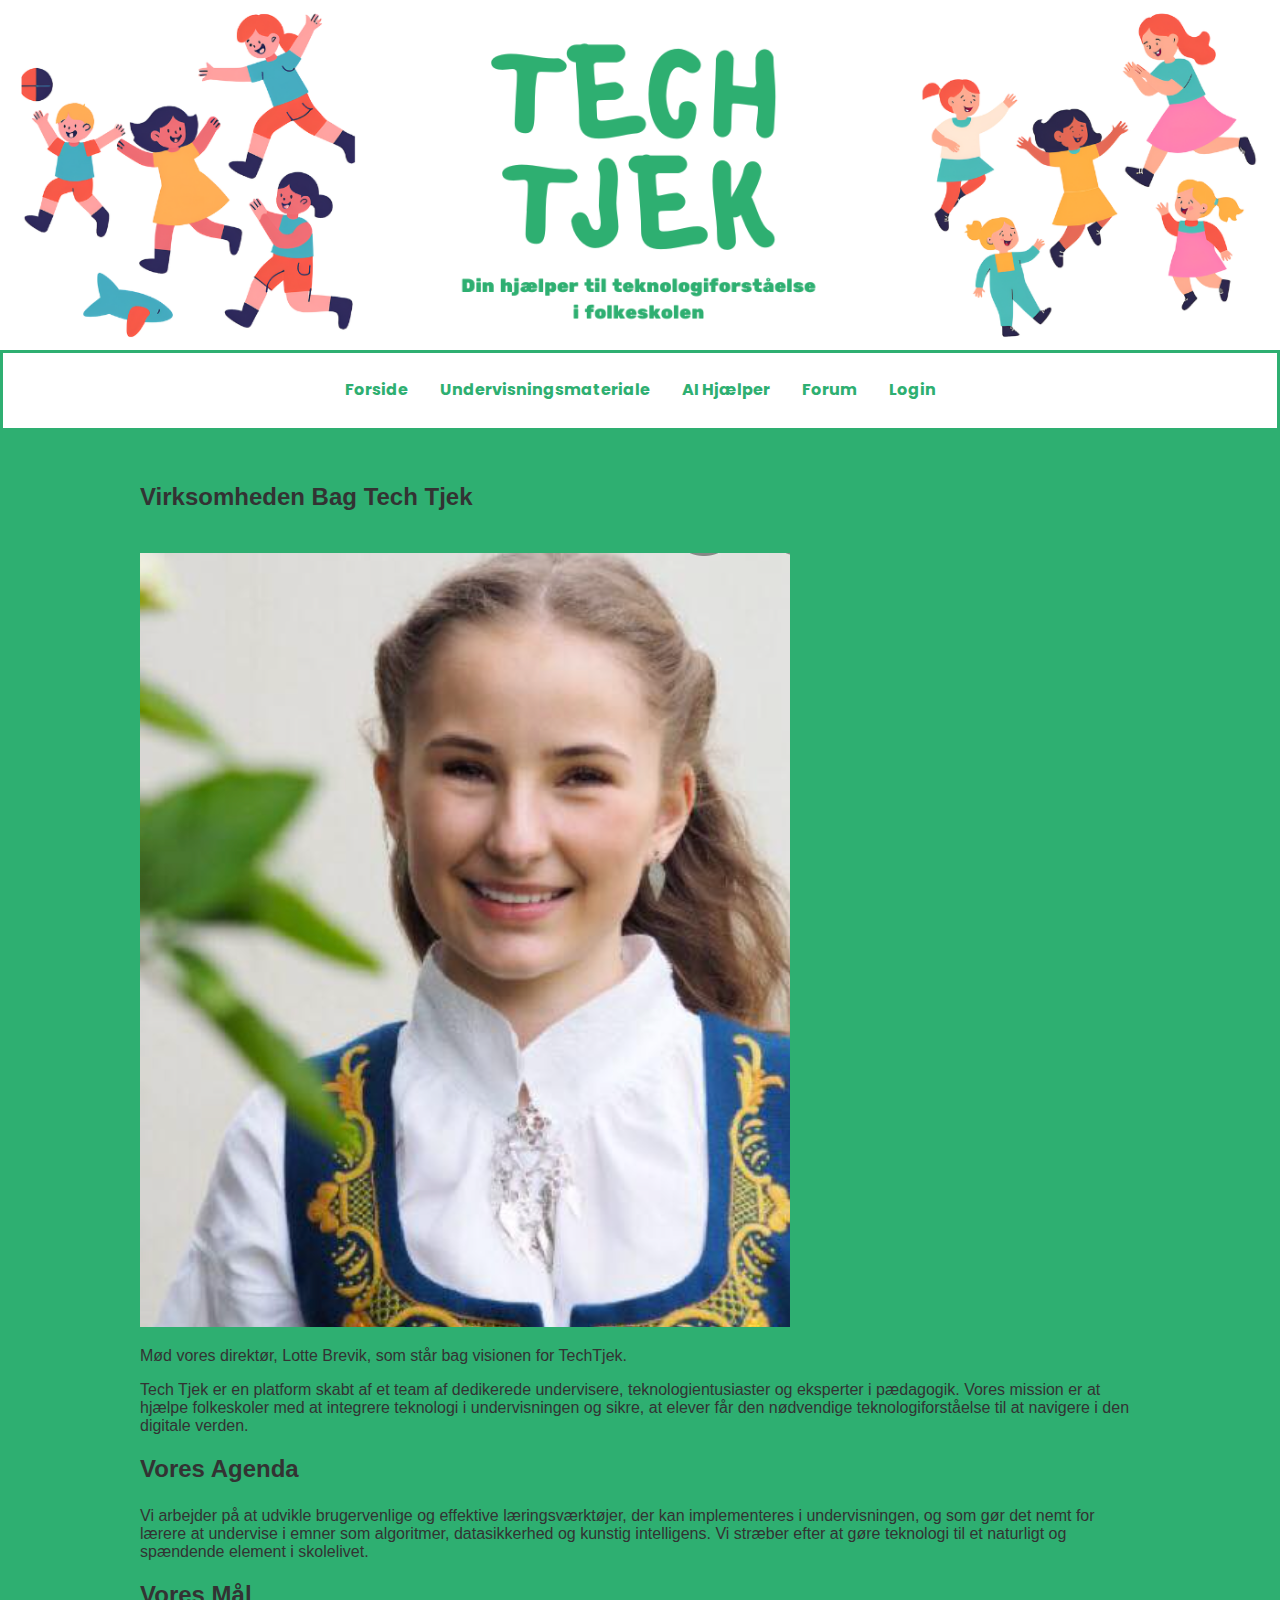
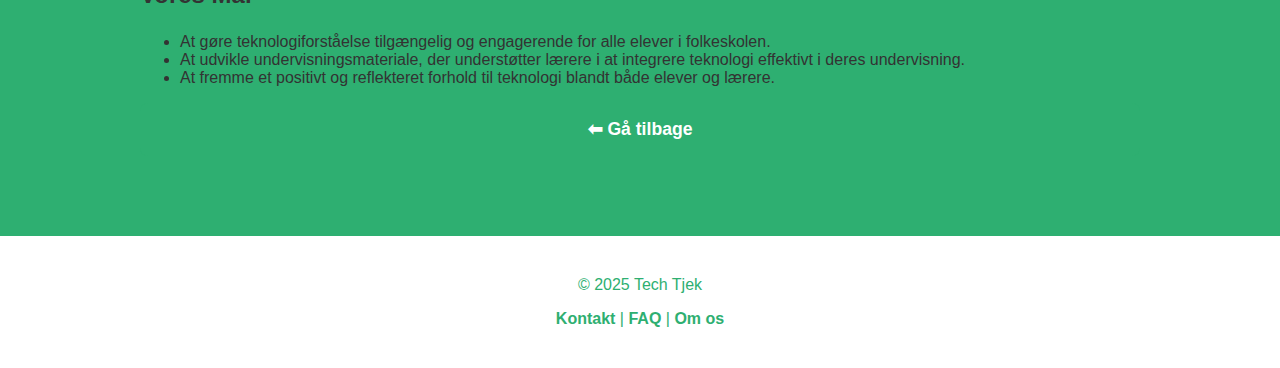
<file: DIGIDESIGN/OmOs.html>
<!DOCTYPE html>
<html lang="da">
<head>
  <meta charset="UTF-8" />
  <meta name="viewport" content="width=device-width, initial-scale=1.0"/>
  <title>Om Os - TechTjek</title>
  <link rel="stylesheet" href="style.css">
</head>
<body>

  <header>
    <h1>Om Tech Tjek</h1>
    <p>Din hjælper til teknologi i folkeskolen</p>
  </header>
  <nav>
    <a href="index.html">Forside</a>
   <a href="Materiale.html">Undervisningsmateriale</a>
   <a href="AiHjaelper.html">AI Hjælper</a>
   <a href="Forum.html">Forum</a>
   <a href="login.html">Login</a>
  
 </nav>
  <main>
    <h2>Virksomheden Bag Tech Tjek</h2>

    <br>
   
    <div class="director-container">
        <img src="billeder/direktør.png" alt="Direktør Billede" class="director-image" />
        <p class="director-description">Mød vores direktør, Lotte Brevik, som står bag visionen for TechTjek.</p>
    </div>
    
    <p>Tech Tjek er en platform skabt af et team af dedikerede undervisere, teknologientusiaster og eksperter i pædagogik. Vores mission er at hjælpe folkeskoler med at integrere teknologi i undervisningen og sikre, at elever får den nødvendige teknologiforståelse til at navigere i den digitale verden.</p>

    <h2>Vores Agenda</h2>
    <p>Vi arbejder på at udvikle brugervenlige og effektive læringsværktøjer, der kan implementeres i undervisningen, og som gør det nemt for lærere at undervise i emner som algoritmer, datasikkerhed og kunstig intelligens. Vi stræber efter at gøre teknologi til et naturligt og spændende element i skolelivet.</p>

    <h2>Vores Mål</h2>
    <ul>
      <li>At gøre teknologiforståelse tilgængelig og engagerende for alle elever i folkeskolen.</li>
      <li>At udvikle undervisningsmateriale, der understøtter lærere i at integrere teknologi effektivt i deres undervisning.</li>
      <li>At fremme et positivt og reflekteret forhold til teknologi blandt både elever og lærere.</li>
    </ul>

    <button class="back-button" onclick="goBack()">⬅ Gå tilbage</button>
  </main>
 

  <script>
    function goBack() {
      window.location.href = "Index.html"; // Sender brugeren tilbage til hovedsiden
    }
  </script>

</body>
<footer>
    <p>&copy; 2025 Tech Tjek</p>
    <p>
      <a href="Kontakt.html">Kontakt</a> |
      <a href="Faq.html">FAQ</a> |
      <a href="OmOs.html">Om os</a>
    </p>
  </footer>
</html>
</file>
<file: DIGIDESIGN/style.css>
/* Grundlæggende styling */
@import url('https://fonts.googleapis.com/css2?family=Poppins:wght@400;600&family=Roboto:wght@300;400&display=swap');


body {
    font-family: 'Rubik', sans-serif;
    margin: 0;
    padding: 0;
    background: #2eaf71;
    color: #333;
}

header {
    background: url('billeder/TT.png') center/cover no-repeat;
    height: 350px; /* Juster højden efter behov */
    width: 100%;
    padding: 0;
    margin: 0;
    border: none;
}
header h1, header p {
    display: none;
}
/* Navigation styling */
nav {
    background-color: #ffffff;
    padding: 1rem;
    display: flex;
    justify-content: center;
    flex-wrap: wrap;
    border-color: #2eaf71;
    border: 3px solid #2eaf71;
    font-family: 'Poppins', sans-serif;
  font-weight: 600; /* Juster til 400 eller 500 hvis det virker for tungt */
}

nav a {
    text-decoration: none;
    color: #2eaf71;
    font-weight: bold;
    margin: 0.5rem 1rem;
    display: inline-block;
    transition: transform 0.3s ease, color 0.3s ease;
}

nav a:hover {
    transform: scale(1.15);
    color: rgb(112, 224, 140);
}
nav a::after {
    content: "";
    display: block;
    height: 2px;
    background-color: #2eaf71;
    transition: width 0.3s;
    width: 0;
}
nav a:hover::after {
    width: 100%;
}



/* Footer styling */
footer {
    background-color: rgb(255, 255, 255);
    color: #2eaf71;
    text-align: center;
    padding: 1.5rem 1rem;
    margin-top: 3rem;
}

footer a {
    color: #2eaf71;
    text-decoration: none;
    font-weight: bold;
}

/* Main content styling */
main {
    padding: 2rem;
    max-width: 1000px;
    margin: auto;
}

/* Section styling */
section {
    margin-bottom: 2rem;
    background: white;
    padding: 1.5rem;
    border-radius: 8px;
    box-shadow: 0 2px 4px rgba(0,0,0,0.1);
}

/* Button styling */
.button {
    background-color: #248254;
    color: white;
    border: none;
    padding: 0.75rem 1.5rem;
    border-radius: 5px;
    cursor: pointer;
    display: inline-block;
    text-decoration: none;
    font-weight: bold;
}

.button:hover {
    background-color: rgb(84, 203, 84);
}

/* Image container styling */
.image-container {
    text-align: center;
    margin-top: 1.5rem;
}

.image-container img {
    width: 100%;
    max-width: 500px;
    height: auto;
    border-radius: 10px;
}

/* Form styling */
.form-group {
    margin-bottom: 1rem;
}

label {
    display: block;
    margin-bottom: 0.3rem;
    font-weight: bold;
}

select, input[type="text"], textarea {
    width: 100%;
    padding: 0.5rem;
    font-size: 1rem;
    border-radius: 5px;
    border: 1px solid #ccc;
}

textarea {
    height: 100px;
}

/* Catalogue styling */
.catalogue {
    background-color: white;
    padding: 1.5rem;
    border-radius: 10px;
    box-shadow: 0 2px 5px rgba(0,0,0,0.1);
    flex: 1;
    min-width: 300px;
}

.topic {
    margin: 1rem 0;
    position: relative;
    cursor: pointer;
}

.topic img {
    width: 100%;
    border-radius: 10px;
    height: auto;
}

.topic span {
    position: absolute;
    bottom: 10px;
    left: 10px;
    color: white;
    background-color: rgba(0,0,0,0.6);
    padding: 0.3rem 0.6rem;
    border-radius: 5px;
    font-weight: bold;
}

/* Footer links */

/* Login container */
.login-container {
    display: flex;
    justify-content: center;
    align-items: center;
    width: 100%;
    height: 100%;
}

.login-box {
    background-color: #f9f9f6;;
    padding: 2rem;
    border-radius: 12px;
    box-shadow: 0 4px 10px rgba(0, 0, 0, 0.1);
    width: 100%;
    max-width: 400px;
    text-align: center;
    transition: transform 0.3s ease;
}


h2 {
    margin-bottom: 1.5rem;
    font-weight: 600;
    color: #333;
}

/* Input styling */
.input-container {
    margin-bottom: 1.5rem;
    text-align: left;
    padding-right: 4ex;

}

.input-container input {
    width: 100%;
    padding: 1rem;
    font-size: 1rem;
    border: 2px solid #ddd;
    border-radius: 8px;
    outline: none;
    transition: border-color 0.3s;
    margin: auto;
}

.input-container input:focus {
    border-color: #248254;
}

.input-container label {
    font-weight: 600;
    margin-bottom: 0.5rem;
    display: inline-block;
    color: #333;
}

/* Button styling */
button {
    width: 100%;
    padding: 1rem;
    background-color: #2eaf71;
    border: none;
    border-radius: 8px;
    color: white;
    font-size: 1.1rem;
    font-weight: 600;
    cursor: pointer;
    transition: background-color 0.3s;
}

button:hover {
    background-color: #2eaf71
}

/* Extra links */
.extra-links {
    margin-top: 1rem;
    font-size: 0.9rem;
    color: #509d2a;
}

.extra-links a {
    text-decoration: none;
    margin: 0 0.5rem;
    color: #509d2a;
}

.extra-links a:hover {
    text-decoration: underline;
}

.slider-container {
    width: 100%;
    height: 520px; /* Fast højde */
    overflow: hidden;
    position: relative;
    background-color: white; /* Baggrund, hvis billederne ikke fylder hele arealet */
    border-radius: 6px;
}

.slider-wrapper {
    display: flex;
    height: 100%;
    transition: transform 0.5s ease-in-out;
}

.slide {
    flex-shrink: 0;
    width: 100%;
    height: 100%;
    display: flex;
    justify-content: center;
    align-items: center;
}

.slide img {
    max-width: 100%;
    max-height: 100%;
    object-fit: contain;
    display: block;
}


.slider-dots {
    text-align: center;
    margin-top: 10px;
}

.slider-dots button {
    border: none;
    width: 6px;
    height: 6px;
    margin: 5px;
    border-radius: 50%;
    background-color: #e2e2e2;
    cursor: pointer;
    transition: background-color 0.3s ease;
}

.slider-dots button.active {
    background-color: green;
}
.slide img {
    width: 100%;
    height: 100%; /* Vælg den højde, du ønsker */
    object-fit: cover; /* Beskærer billedet, så det passer uden at forvrænge */
    display: block;
}
.slide a {
    cursor: pointer;
    display: block;
}
.helper-section {
    display: flex;
    align-items: center;
    justify-content: space-between;
    gap: 30px;
    padding: 40px;
    max-width: 1000px;
    margin: auto;
    flex-wrap: wrap;
  }
  
  .helper-text {
    flex: 1 1 300px;
  }
  
  .helper-img {
    flex: 1 1 300px;
    text-align: center;
  }
  
  .helper-img img {
    max-width: 50%;
    height: auto;
    border-radius: 15px;
  }
  .slide {
    opacity: 0;
    position: absolute;
    width: 100%;
    height: 100%;
    transition: opacity 0.6s ease;
    pointer-events: none;
  }
  
  .slide.active {
    opacity: 1;
    position: relative;
    pointer-events: auto;
  }
  .slider-dots {
    z-index: 10;
    position: relative;
  }
  .material-grid {
    display: grid;
    grid-template-columns: 1fr;
    gap: 20px;
    background-color: white;
  }
  
  .material-card {
    display: flex;
    align-items: center;
    background-color: white;   
    
    padding: 15px;
    cursor: pointer;
    text-align: left;
    transition: background-color 0.3s ease, transform 0.2s ease;
  }
  
  .material-card:hover {
    background-color: #e0e0e0;
    transform: translateY(-2px);
  }
  
  .material-card img {
    width: 120px;
    height: 120px;
    object-fit: cover;
    border-radius: 10px;
    margin-right: 15px;
    flex-shrink: 0;
  }
  
  .material-info h3 {
    margin: 0 0 8px;
    font-size: 1.1rem;
    color: #2eaf71;
  }
  
  .material-info p {
    margin: 0;
    font-size: 0.95rem;
    color: #2eaf71;
  }
  
  /* Fjern standard knap styling */
  .material-card:focus {
    outline: none;
  }
  .material-section,
.material-card,
.material-info h3,
.material-info p {
  font-family: 'Poppins', sans-serif;
}
.forum-section {
    background-color: white;
    padding: 30px;
    border-radius: 15px;
    box-shadow: 0 8px 25px rgba(0, 0, 0, 0.05);
    max-width: 1000px;
    margin: 40px auto;
    font-family: 'Poppins', sans-serif;
  }
  
  .forum-content {
    display: flex;
    flex-wrap: wrap;
    align-items: center;
    gap: 30px;
  }
  
  .forum-text {
    flex: 1;
    min-width: 250px;
  }
  
  .forum-text h2 {
    font-size: 1.8rem;
    margin-bottom: 10px;
    display: flex;
    align-items: center;
    gap: 10px;
  }
  
  .forum-text h2::before {
    content: "💬";
    font-size: 1.5rem;
  }
  
  .forum-text ul {
    margin-top: 15px;
    padding-left: 20px;
  }
  
  .forum-text li {
    margin-bottom: 8px;
  }
  
  .forum-image {
    flex: 1;
    min-width: 250px;
    text-align: center;
  }
  
  .forum-image img {
    max-width: 100%;
    border-radius: 12px;
    object-fit: cover;
  }
</file>
